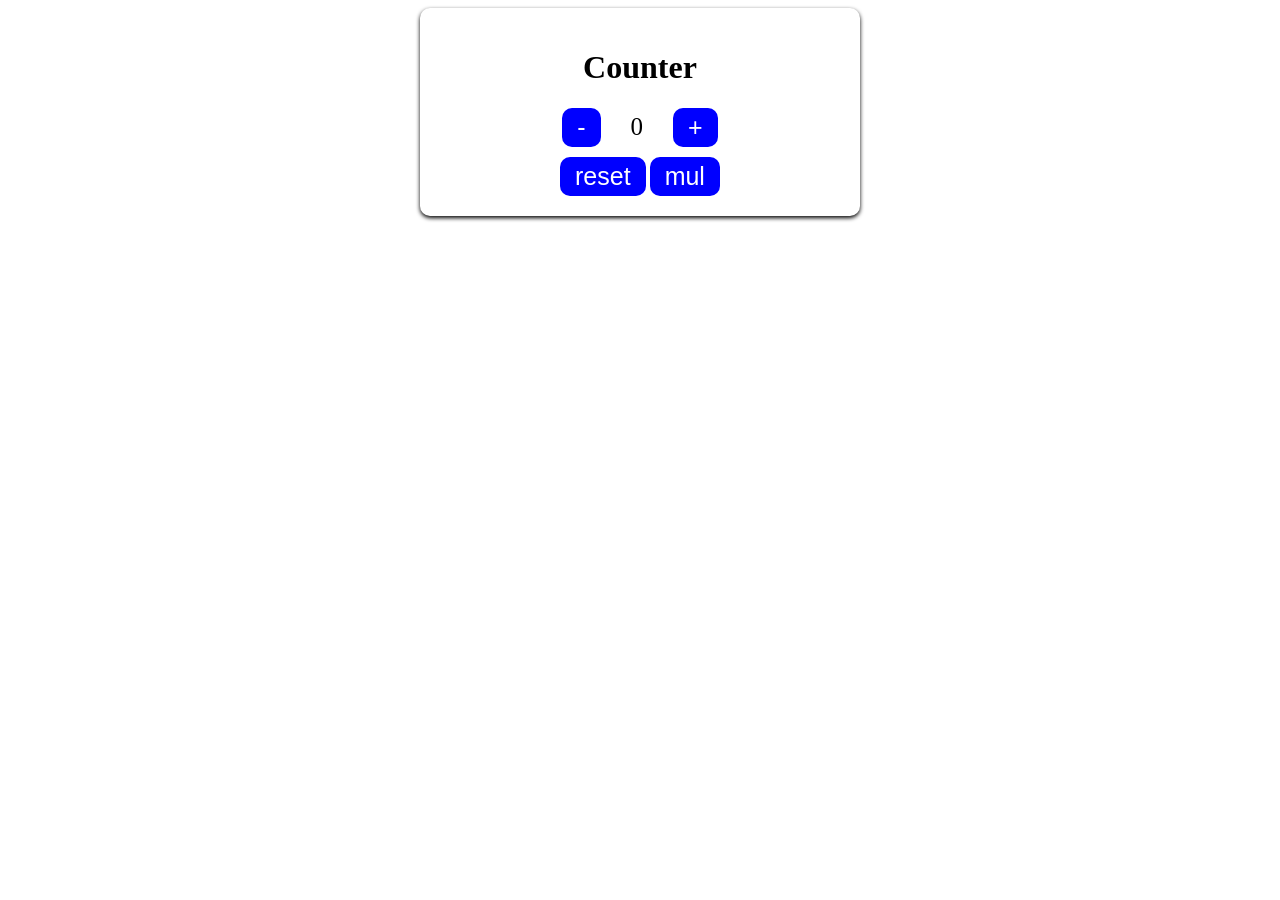
<file: lesson10/index.html>
<!DOCTYPE html>
<html lang="en">
<head>
    <meta charset="UTF-8">
    <meta name="viewport" content="width=device-width, initial-scale=1.0">
    <title>Document</title>
    <link rel="stylesheet" href="./style.css">
</head>
<body>
    <div class="content">
        <h1>Counter</h1>
        <div class="counter">
            <button id="minus">-</button>
            <span id="count">0</span>
            <button id="plus">+</button>
        </div>
        <button id="reset">reset</button>
        <button id="mul">mul</button>
    </div>



    <script src="./script.js"></script>
</body>
</html>
</file>
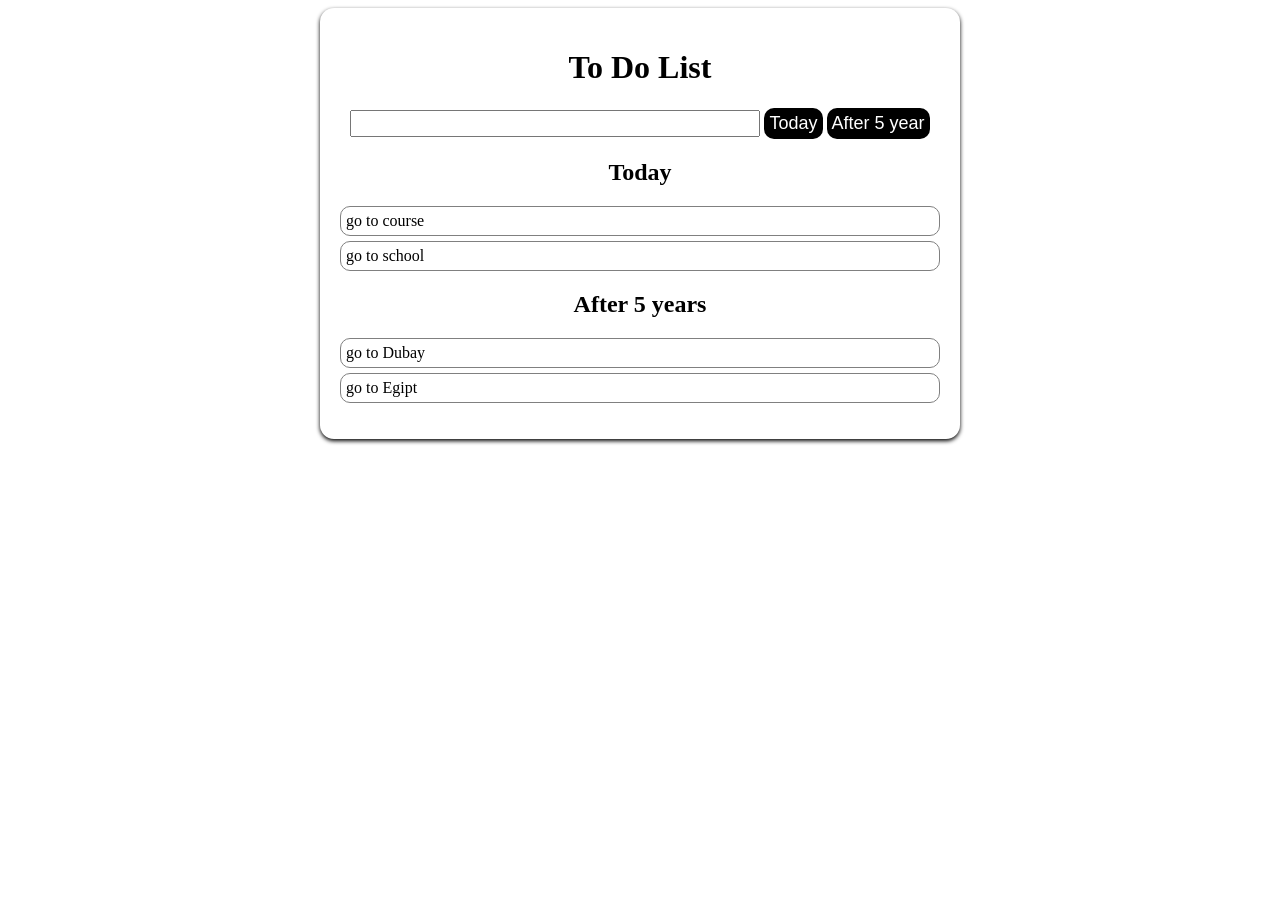
<file: lesson11/index.html>
<!DOCTYPE html>
<html lang="en">
<head>
    <meta charset="UTF-8">
    <meta name="viewport" content="width=device-width, initial-scale=1.0">
    <title>Document</title>
    <link rel="stylesheet" href="./style.css">
</head>
<body>
    <div class="container">
        <h1>To Do List</h1>
        <input type="text" id="input">
        <button id="today">Today</button>
        <button id="after">After 5 year</button>
        
        <h2>Today</h2>
        <ul id="todaylist">
            <li>go to course</li>
            <li>go to school</li>
        </ul>

        <h2>After 5 years</h2>
        <ul id="futurelist">
            <li>go to Dubay</li>
            <li>go to Egipt</li>
        </ul>
    </div>
    


    <script src="./script.js"></script>
</body>
</html>
</file>
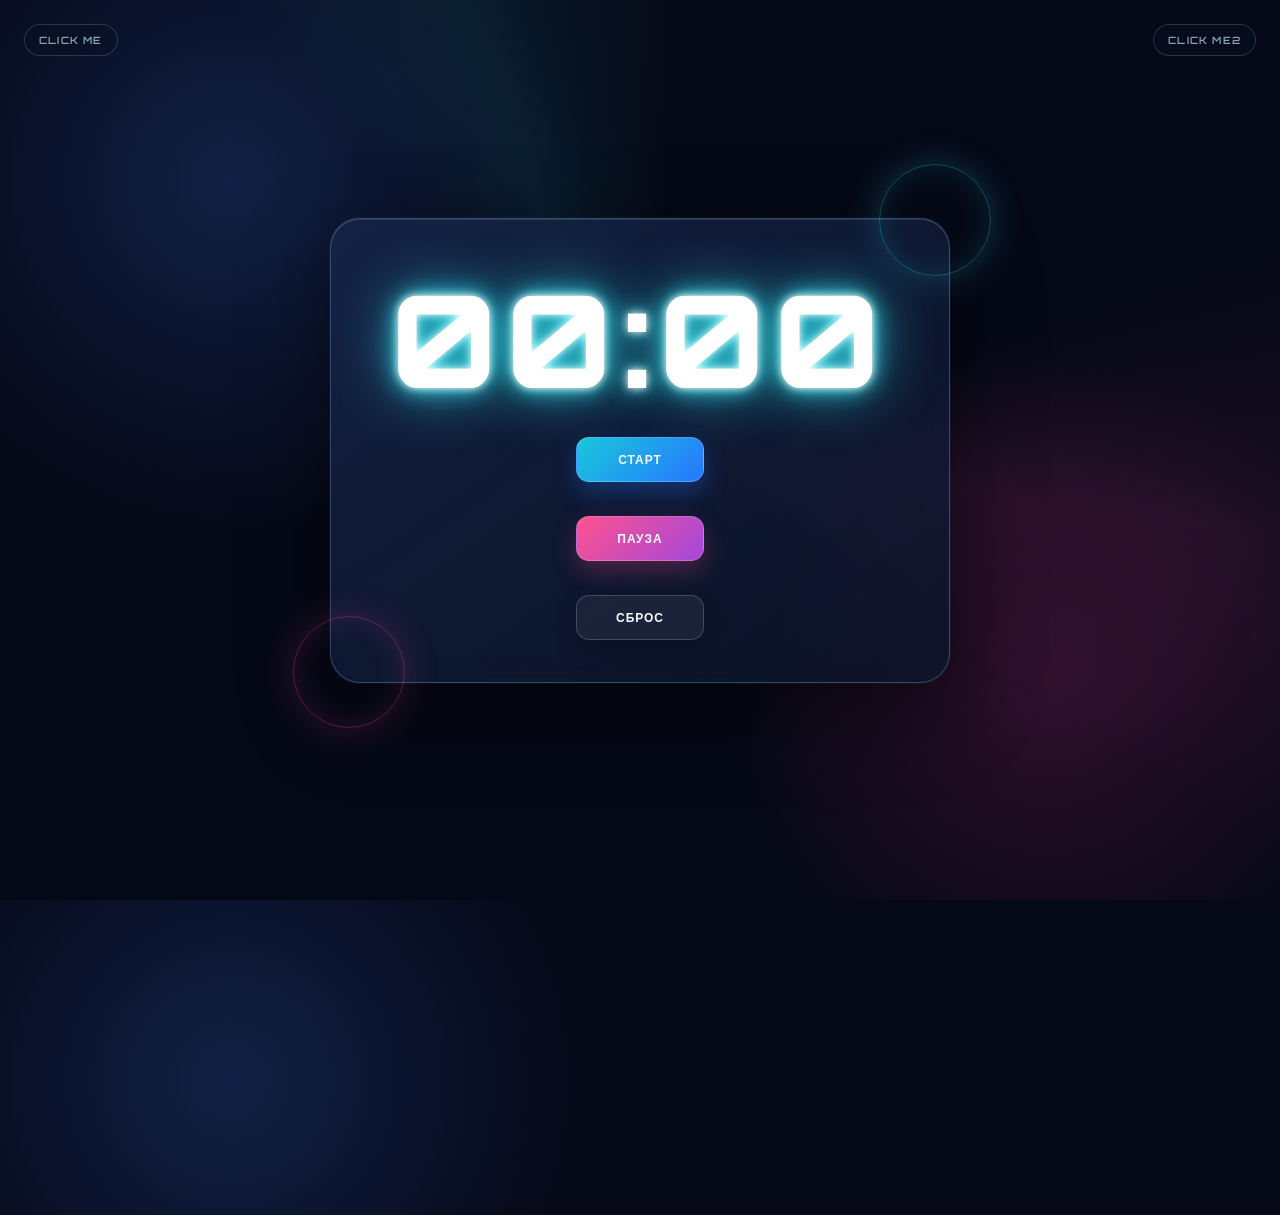
<file: lesson6/index.html>
<!DOCTYPE html>
<html lang="en">

<head>
    <meta charset="UTF-8">
    <meta name="viewport" content="width=device-width, initial-scale=1.0">
    <title>Document</title>
    <link rel="stylesheet" href="./style.css">
</head>

<body>
    <button id="btn1">click me</button>
    <button id="btn2">click me2</button>

    <div class="container">
        <p id="display">00:00</p>
        <button id="start-btn">Старт</button>
        <button id="pause-btn">Пауза</button>
        <button id="reset-btn">Сброс</button>
    </div>

    <script src="./ap.js"></script>
</body>

</html>
</file>
<file: lesson10/style.css>
.content{
    width: 400px;
    padding: 20px;
    border-radius: 10px;
    box-shadow: 0 2px 4px;
    text-align: center;
    margin: auto;
}
.counter{
    display: flex;
    align-items: center;
    justify-content: center;
    gap: 30px;
    margin: 10px auto;
}
button{
    background-color: blue;
    color: white;
    border-radius: 10px;
    padding:5px 15px;
    border: none;
    font-size: 25px;
}
span{
    font-size: 25px;
}
</file>
<file: lesson11/style.css>
.container{
    width: 600px;
    margin: auto;
    box-shadow: 0 2px 4px;
    padding: 20px;
    border-radius: 14px;
    text-align: center;
}
#input{
    width: 67%;
    font-size: 18px;
}
button{
    background-color: black;
    color: white;
    font-size: 18px;
    padding: 5px;
    border-radius: 10px;
    border: none;
}
ul{
    padding: 0;
}
ul li{
    border: 1px solid gray;
    padding: 5px;
    border-radius: 10px;
    list-style: none;
    margin-top: 5px;
    display: flex;
    justify-content: space-between;
    align-items: center;
}
</file>
<file: lesson6/style.css>
@import url('https://fonts.googleapis.com/css2?family=Orbitron:wght@500;600;700;800&family=Space+Grotesk:wght@400;500;600;700&display=swap');

:root {
	--ink: #eaf7ff;
	--muted: #8ba5b8;
	--cyan: #35f2ff;
	--blue: #5d7dff;
	--pink: #ff4fa3;
	--panel: rgba(12, 22, 43, 0.72);
	--line: rgba(150, 215, 255, 0.2);
}

* {
	box-sizing: border-box;
}

body {
	min-height: 100vh;
	margin: 0;
	display: grid;
	place-items: center;
	overflow: hidden;
	position: relative;
	color: var(--ink);
	background:
		radial-gradient(circle at 18% 20%, rgba(65, 128, 255, 0.2), transparent 28%),
		radial-gradient(circle at 82% 76%, rgba(255, 55, 151, 0.17), transparent 26%),
		#050816;
	font-family: 'Space Grotesk', sans-serif;
}

body::before,
body::after {
	content: '';
	position: absolute;
	inset: -35%;
	pointer-events: none;
}

body::before {
	opacity: 0.28;
	background-image: radial-gradient(rgba(255, 255, 255, 0.8) 0.7px, transparent 0.7px);
	background-size: 42px 42px;
	animation: drift 22s linear infinite;
}

body::after {
	background: conic-gradient(from 180deg at 50% 50%, transparent 0 38%, rgba(49, 239, 255, 0.08) 44%, transparent 52% 70%, rgba(255, 79, 163, 0.08) 77%, transparent 84%);
	animation: spin 25s linear infinite;
}

#btn1,
#btn2 {
	position: fixed;
	z-index: 2;
	top: 24px;
	border: 1px solid var(--line);
	border-radius: 999px;
	padding: 9px 14px;
	color: var(--muted);
	background: rgba(9, 17, 35, 0.55);
	font: 600 10px 'Orbitron', sans-serif;
	letter-spacing: 0.12em;
	text-transform: uppercase;
	cursor: pointer;
	transition: 0.3s ease;
}

#btn1 {
	left: 24px;
}

#btn2 {
	right: 24px;
}

#btn1:hover,
#btn2:hover {
	color: var(--ink);
	border-color: var(--cyan);
	box-shadow: 0 0 22px rgba(53, 242, 255, 0.28);
	transform: translateY(-2px);
}

.container {
	width: min(90vw, 620px);
	min-height: 430px;
	position: relative;
	z-index: 1;
	display: flex;
	flex-direction: column;
	align-items: center;
	justify-content: center;
	gap: 34px;
	padding: 56px 38px 42px;
	border: 1px solid rgba(150, 215, 255, 0.25);
	border-radius: 30px;
	background: linear-gradient(145deg, rgba(23, 38, 75, 0.78), var(--panel));
	box-shadow: 0 28px 90px rgba(0, 0, 0, 0.45), inset 0 1px rgba(255, 255, 255, 0.12), 0 0 0 1px rgba(55, 222, 255, 0.06);
	backdrop-filter: blur(18px);
	animation: panelIn 0.9s cubic-bezier(0.2, 0.8, 0.2, 1) both;
}

.container::before,
.container::after {
	content: '';
	position: absolute;
	width: 110px;
	height: 110px;
	border: 1px solid rgba(53, 242, 255, 0.28);
	border-radius: 50%;
	pointer-events: none;
}

.container::before {
	top: -55px;
	right: -42px;
	box-shadow: 0 0 36px rgba(53, 242, 255, 0.2), inset 0 0 30px rgba(53, 242, 255, 0.12);
	animation: orbit 8s linear infinite;
}

.container::after {
	bottom: -46px;
	left: -38px;
	border-color: rgba(255, 79, 163, 0.3);
	box-shadow: 0 0 36px rgba(255, 79, 163, 0.18), inset 0 0 30px rgba(255, 79, 163, 0.12);
	animation: orbit 11s linear infinite reverse;
}

#display {
	width: 100%;
	margin: 0;
	color: #fff;
	font: 800 clamp(4.2rem, 14vw, 8rem) 'Orbitron', sans-serif;
	line-height: 1;
	letter-spacing: 0.06em;
	text-align: center;
	text-shadow: 0 0 8px #fff, 0 0 22px var(--cyan), 0 0 58px rgba(53, 242, 255, 0.8);
	animation: heartbeat 2.2s ease-in-out infinite;
}

#start-btn,
#pause-btn,
#reset-btn {
	min-width: 128px;
	border: 1px solid rgba(255, 255, 255, 0.18);
	border-radius: 13px;
	padding: 14px 19px;
	color: #f4fbff;
	font: 700 12px 'Orbitron', sans-serif;
	letter-spacing: 0.08em;
	text-transform: uppercase;
	cursor: pointer;
	transition: transform 0.25s ease, box-shadow 0.25s ease, border-color 0.25s ease;
}

#start-btn {
	background: linear-gradient(135deg, #19c8db, #2876ff);
	box-shadow: 0 10px 25px rgba(40, 118, 255, 0.32);
}

#pause-btn {
	background: linear-gradient(135deg, #ff518f, #a348db);
	box-shadow: 0 10px 25px rgba(255, 81, 143, 0.25);
}

#reset-btn {
	background: rgba(255, 255, 255, 0.06);
	box-shadow: 0 10px 25px rgba(0, 0, 0, 0.2);
}

#start-btn:hover,
#pause-btn:hover,
#reset-btn:hover {
	border-color: rgba(255, 255, 255, 0.8);
	transform: translateY(-5px) scale(1.04);
}

#start-btn:active,
#pause-btn:active,
#reset-btn:active {
	transform: translateY(1px) scale(0.97);
}

button:focus-visible {
	outline: 2px solid var(--cyan);
	outline-offset: 4px;
}

@keyframes panelIn {
	from { opacity: 0; transform: translateY(28px) scale(0.94); }
	to { opacity: 1; transform: translateY(0) scale(1); }
}

@keyframes heartbeat {
	0%, 100% { transform: scale(1); }
	50% { transform: scale(1.025); }
}

@keyframes drift {
	to { transform: translate(42px, 42px); }
}

@keyframes spin {
	to { transform: rotate(360deg); }
}

@keyframes orbit {
	to { transform: rotate(360deg) scale(1.12); }
}

@media (max-width: 560px) {
	body {
		overflow: auto;
		padding: 70px 16px 28px;
	}

	.container {
		width: 100%;
		min-height: 400px;
		gap: 28px;
		padding: 48px 18px 34px;
		border-radius: 24px;
	}

	#display {
		font-size: clamp(3.2rem, 17vw, 5.2rem);
		letter-spacing: 0.02em;
	}

	#start-btn,
	#pause-btn,
	#reset-btn {
		min-width: 105px;
		padding: 13px 10px;
		font-size: 10px;
	}
}

@media (prefers-reduced-motion: reduce) {
	*,
	*::before,
	*::after {
		animation-duration: 0.01ms !important;
		animation-iteration-count: 1 !important;
		scroll-behavior: auto !important;
	}
}
</file>
